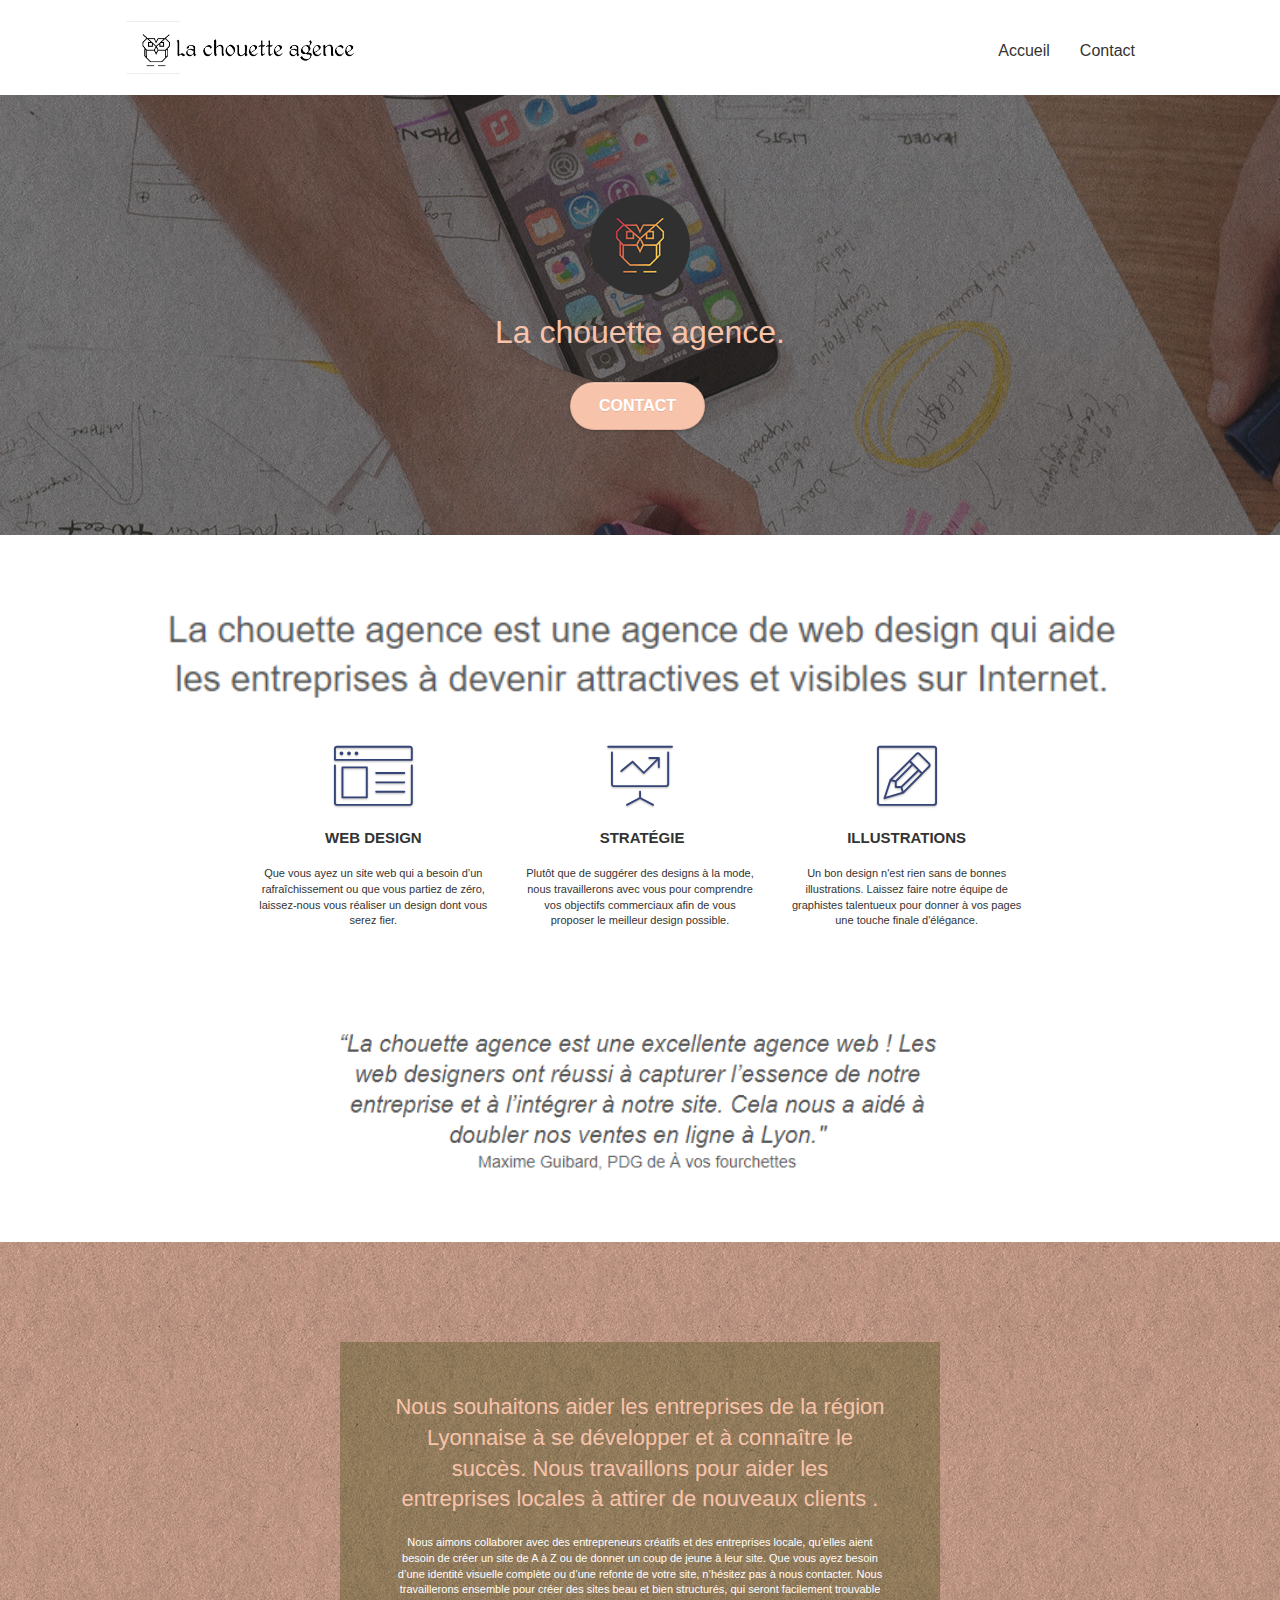
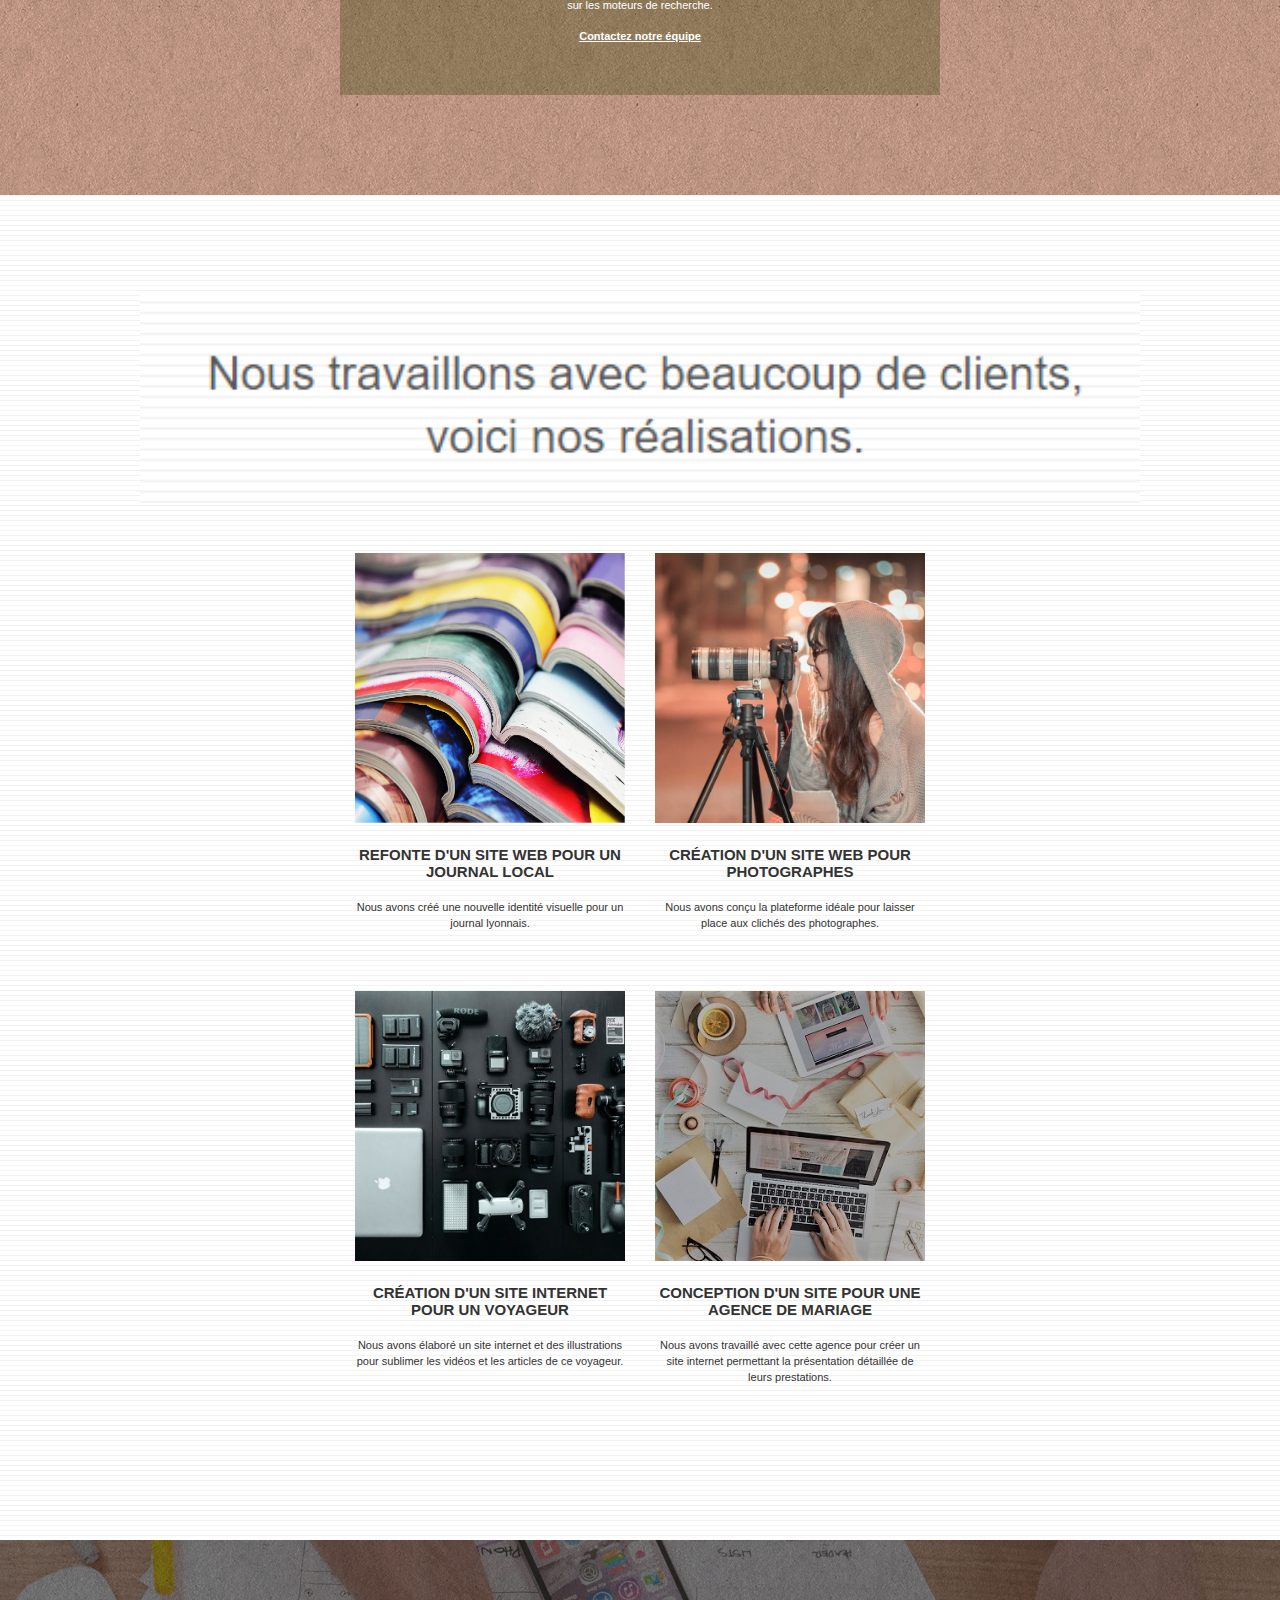
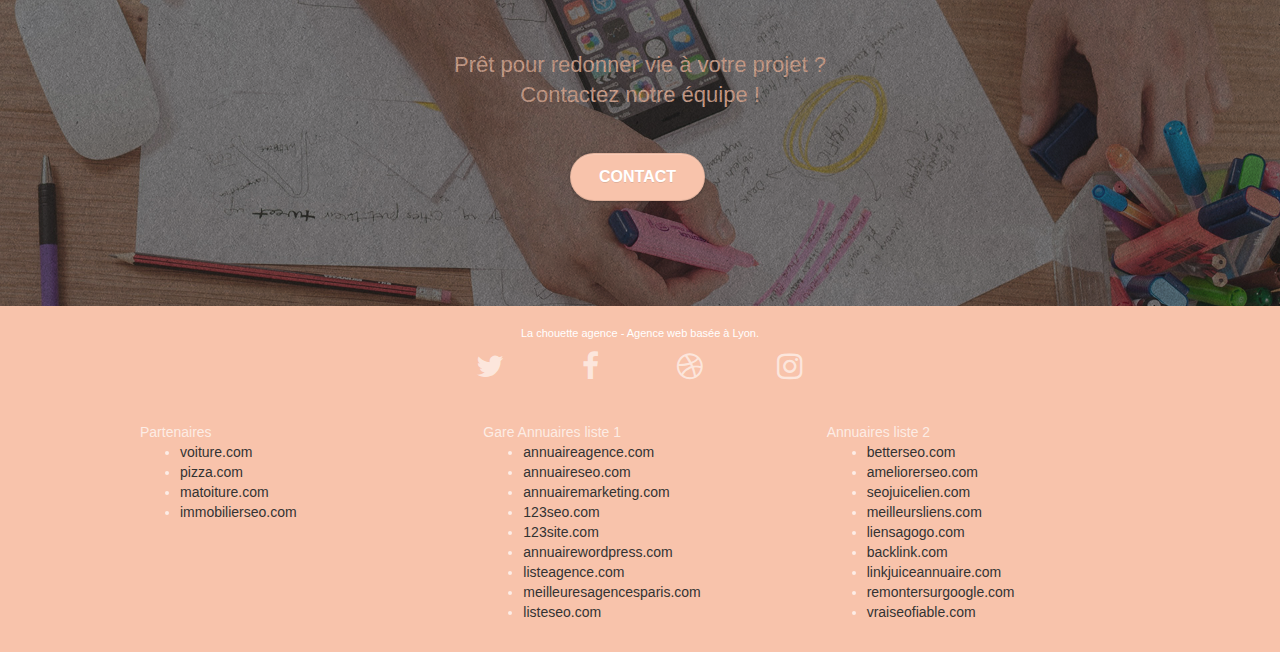
<file: index.html>
<!doctype html>
<html lang="fr">
<head>
    <meta charset="utf-8">
    <meta name="keywords" content="seo, google, site web, site internet, agence design, Lyon, la chouette agence, accueil">
    <meta name="description" content="La chouette agence est une agence de web design à Lyon qui propose des services de création de site internet, développement de maquettes, stratégie e-marketing">
    <meta name="viewport" content="width=device-width, initial-scale=1.0, viewport-fit=cover">
    <link rel="shortcut icon" type="image/png" href="favicon.jpg">
    
	<link rel="stylesheet" type="text/css" href="./css/bootstrap.css">
	<link rel="stylesheet" type="text/css" href="style.css">
	<link rel="stylesheet" type="text/css" href="./css/font-awesome.css">
	<link rel="stylesheet" type="text/css" href="./css/et-line.css">
	
    
	<script src="./js/jquery-2.1.0.js"></script>
	<script src="./js/bootstrap.js"></script>
	<script src="./js/blocs.js"></script>
	<script src="./js/jquery.touchSwipe.js" defer></script>
	<script src="./js/gmaps.js"></script>

    <title>La chouette agence, entreprise web design à Lyon</title>

    
<!-- Analytics -->
 
<!-- Analytics END -->
    
</head>
<body>
<!-- Principal conteneur -->
<div class="page-container">
    
<!-- bloc-0 -->
<div class="bloc bgc-white l-bloc " id="bloc-0">
	<div class="container bloc-sm">

		<nav class="navbar row">
			<div class="navbar-header">
				<div class="keywords" style="color:#cccccc;font-size:1px;">Agence web à paris, stratégie web, web design, illustrations, design de site web, site web, web, internet, site internet, site</div>
				<a class="navbar-brand" href="index.html"><img src="img/la-chouette-agence.png" alt="paris web design logo agence web meilleure agence" height="40" /></a>
				<div class="keywords" style="color:#cccccc;font-size:1px;">Agence web à paris, stratégie web, web design, illustrations, design de site web, site web, web, internet, site internet, site</div>
				<button id="nav-toggle" type="button" class="ui-navbar-toggle navbar-toggle" data-toggle="collapse" data-target=".navbar-1">
					<span class="sr-only">Toggle navigation</span><span class="icon-bar"></span><span class="icon-bar"></span><span class="icon-bar"></span>
				</button>
			</div>
			<div class="collapse navbar-collapse navbar-1 special-dropdown-nav">
				<ul class="site-navigation nav navbar-nav">
					<li>
						<a href="index.html">Accueil</a>
					</li>
					<li>
					</li>
					<li>
						<a href="contact.html">Contact</a>
					</li>
				</ul>
			</div>
		</nav>
	</div>
</div>
<!-- bloc-0 END -->

<!-- bloc-1-presentation -->
<div class="bloc bgc-dark-slate-blue bg-banniere d-bloc bg-t-edge bloc-bg-texture texture-paper b-parallax" id="bloc-1-hero">
	<div class="container bloc-lg">
		<div class="row tight-width-whitespace">
			<div class="col-sm-12">
				<img src="img/logo.png" class="center-block image-resize-mode" width="100" alt="La chouette agence, agence web paris, création logo paris" />
				<h1 class="text-center hero-bloc-text tc-white ">
					La chouette agence.
				</h1>
				<div class="text-center">
					<a href="contact.html" class="btn btn-lg btn-clean btn-rd cta-hero btn-atomic-tangerine" id="cta-hero">Contact</a>
				</div>
			</div>
		</div>
	</div>
</div>
<!-- bloc-1-presentation END -->

<!-- bloc-2-services -->
<div class="bloc bgc-white l-bloc" id="bloc-2-services">
	<div class="container bloc-md">
		<div class="row">
			<div class="col-sm-12 text-center">
				<img alt="agence web, agence web paris, web design paris, stratégie web" src="img/title.png" class="img-txt"/>
			</div>
		</div>
		<div class="row voffset-lg med-width-whitespace">
			<div class="col-sm-4">
				<div class="text-center">
					<span class="et-icon-browser sm-shadow icon-dark-slate-blue icons icon-lg"></span>
				</div>
				<h3 class="mg-md text-center">
					Web design
				</h3>
				<p class="text-center ">
					Que vous ayez un site web qui a besoin d&rsquo;un rafraîchissement ou que vous partiez de zéro, laissez-nous vous réaliser un design dont vous serez fier.
				</p>
			</div>
			<div class="col-sm-4">
				<div class="text-center">
					<span class="et-icon-presentation sm-shadow icon-dark-slate-blue icons icon-lg"></span>
				</div>
				<h3 class="mg-md text-center">
					&nbsp;Stratégie
				</h3>
				<p class="text-center ">
					Plutôt que de suggérer des designs à la mode, nous travaillerons avec vous pour comprendre vos objectifs commerciaux afin de vous proposer le meilleur design possible.<br>
				</p>
			</div>
			<div class="col-sm-4">
				<div class="text-center">
					<span class="et-icon-edit sm-shadow icon-dark-slate-blue icons icon-lg"></span>
				</div>
				<h3 class="mg-md text-center">
					Illustrations
				</h3>
				<p class="text-center ">
					Un bon design n'est rien sans de bonnes illustrations. Laissez faire notre équipe de graphistes talentueux pour donner à vos pages une touche finale d'élégance.
				</p>
			</div>
		</div>
		<div class="row voffset-lg voffset">
			<div class="col-xs-12 col-md-8 col-md-offset-2 text-center">
				<img alt="agence web, agence web paris, web design paris, stratégie web" src="img/citation.png" loading="lazy" class="img-txt"/>

			</div>
		</div>
	</div>
</div>
<!-- bloc-2-services END -->

<!-- bloc-3-what-i-do -->
<div class="bloc tc-white bgc-atomic-tangerine bg-presentation d-bloc bloc-bg-texture texture-paper b-parallax" id="bloc-3-what-i-do">
	<div class="container bloc-lg">
		<div class="row tight-width-whitespace black-background">
			<div class="col-sm-12">
				<h2 class="mg-md text-center tc-white">
					Nous souhaitons aider les entreprises de la région Lyonnaise à se développer et à connaître le succès. Nous travaillons pour aider les entreprises locales à attirer de nouveaux clients .<br>
				</h2>
				<p class="text-center white">
					Nous aimons collaborer avec des entrepreneurs créatifs et des entreprises locale, qu’elles aient besoin de créer un site de A à Z ou de donner un coup de jeune à leur site. Que vous ayez besoin d’une identité visuelle complète ou d’une refonte de votre site, n’hésitez pas à nous contacter. Nous travaillerons ensemble pour créer des sites beau et bien structurés, qui seront facilement trouvable sur les moteurs de recherche. <br><br><a class="ltc-white bold-link" href="contact.html">Contactez notre équipe</a><br>
				</p>
			</div>
		</div>
	</div>
</div>
<!-- bloc-3-what-i-do END -->

<!-- bloc-4-portfolio -->
<div class="bloc bgc-white bg-lines-h2-bg bg-repeat l-bloc" id="bloc-4-portfolio">
	<div class="container bloc-lg">
		<div class="row">
			<div class="col-sm-12 text-center">
				<img alt="agence web, agence web paris, web design paris, stratégie web" src="img/title2.png" loading="lazy" class="img-txt"/>
			</div>
		</div>
		<div class="row tight-width-whitespace portfolio-row">
			<div class="col-sm-6">
				<a href="#" data-lightbox="img/1.jpg" data-gallery-id="gallery-1" data-caption="Refonte d'un site web pour un journal local" data-frame="snapshot-lb"><img src="img/1.jpg" alt="paris web design logo agence web meilleure agence et refonte site web journal" class="img-responsive portfolio-thumb" loading="lazy"/></a>
				<h3 class="mg-md text-center">
					Refonte d'un site web pour un journal local
				</h3>
				<p class="text-center">
					Nous avons créé une nouvelle identité visuelle pour un journal lyonnais.
				</p>
			</div>
			<div class="col-sm-6">
				<a href="#" data-lightbox="img/2.jpg" data-gallery-id="gallery-1" data-caption="Création d'un site web pour photographes" data-frame="snapshot-lb"><img src="img/2.jpg" class="img-responsive portfolio-thumb" alt="paris web design logo agence web meilleure agence, Création d'un site web pour photographes" loading="lazy"/></a>
				<h3 class="mg-md text-center">
					Création d'un site web pour photographes
				</h3>
				<p class="text-center">
					Nous avons conçu la plateforme idéale pour laisser place aux clichés des photographes.
				</p>
			</div>
		</div>
		<div class="row tight-width-whitespace portfolio-row">
			<div class="col-sm-6">
				<a href="#" data-lightbox="img/3.jpg" data-gallery-id="gallery-1" data-caption="Création d'un site internet pour un voyageur" data-frame="snapshot-lb"><img src="img/3.jpg" class="img-responsive portfolio-thumb" alt="paris web design logo agence web meilleure agence, Création d'un site web pour voyageur" loading="lazy"/></a>
				<h3 class="mg-md text-center">
					Création d'un site internet pour un voyageur
				</h3>
				<p class="text-center">
					Nous avons élaboré un site internet et des illustrations pour sublimer les vidéos et les articles de ce voyageur.
				</p>
			</div>
			<div class="col-sm-6">
				<a href="#" data-lightbox="img/4.jpg" data-gallery-id="gallery-1" data-caption="Conception d'un site pour une agence de mariage" data-frame="snapshot-lb"><img src="img/4.jpg" class="img-responsive portfolio-thumb" alt="paris web design logo agence web meilleure agence, Création d'un site web pour agence de mariage" loading="lazy"/></a>
				<h3 class="mg-md text-center">
					Conception d'un site pour une agence de mariage
				</h3>
				<p class="text-center">
					Nous avons travaillé avec cette agence pour créer un site internet permettant la présentation détaillée de leurs prestations.
				</p>
			</div>
		</div>
	</div>
</div>
<!-- bloc-4-portfolio END -->

<!-- bloc-5-cta -->
<div class="bloc bgc-dark-slate-blue bg-banniere d-bloc bloc-bg-texture texture-paper" id="bloc-5-cta">
	<div class="container bloc-lg">
		<div class="row">
			<h2 class="mg-md text-center tc-white">
				Prêt pour redonner vie à votre projet ?<br>Contactez notre équipe !
			</h2>
			<div class="col-sm-12 text-center">
				<a href="contact.html" class="btn btn-atomic-tangerine btn-clean btn-rd btn-lg cta-hero">Contact</a>
			</div>
		</div>
	</div>
</div>
<!-- bloc-5-cta END -->

<!-- Footer - bloc-8 -->
<div class="bloc bgc-atomic-tangerine d-bloc" id="bloc-8">
	<div class="container bloc-sm">
		<div class="row">
			<div class="col-sm-12">
				<p class="text-center white">
					La chouette agence - Agence web basée à Lyon.<br>
				</p>
				<div class="row row-no-gutters social">
					<div class="col-sm-3">
						<div class="text-center">
							<a class="social" href="index.html" title="icône de réseau social Twitter"><span class="fa fa-twitter icon-md"></span></a>
						</div>
					</div>
					<div class="col-sm-3">
						<div class="text-center">
							<a class="social" href="index.html" title="icône de réseau social Facebook"><span class="fa fa-facebook icon-md"></span></a>
						</div>
					</div>
					<div class="col-sm-3">
						<div class="text-center">
							<a class="social" href="index.html" title="icône de réseau social Dribbble"><span class="fa fa-dribbble icon-md"></span></a>
						</div>
					</div>
					<div class="col-sm-3">
						<div class="text-center">
							<a class="social" href="index.html" title="icône de réseau social Instagram"><span class="fa fa-instagram icon-md"></span></a>
						</div>
					</div>
					<div class="keywords" style="color:#f8c3ab;">Agence web à paris, stratégie web, web design, illustrations, design de site web, site web, web, internet, site internet, site</div>
				</div>
				<div class="row">
					<div class="col-sm-4">
						Partenaires
							<ul>
								<li><a href="voiture.com">voiture.com</a></li>
								<li><a href="pizza.com">pizza.com</a></li>
								<li><a href="matoiture.com">matoiture.com</a></li>
								<li><a href="immobilierseo.com">immobilierseo.com</a></li>
							</ul>		
					</div>
					<div class="col-sm-4">Gare
						Annuaires liste 1
						<ul>
							<li><a href="annuaireagence.com">annuaireagence.com</a></li>
							<li><a href="annuaireseo.com">annuaireseo.com</a></li>
							<li><a href="annuairemarketing.com">annuairemarketing.com</a></li>
							<li><a href="123seoture.com">123seo.com</a></li>
							<li><a href="123site.com">123site.com</a></li>
							<li><a href="annuairewordpress.com">annuairewordpress.com</a></li>
							<li><a href="listeagence.com">listeagence.com</a></li>
							<li><a href="meilleuresagencesparis.com">meilleuresagencesparis.com</a></li>
							<li><a href="listeseo.com">listeseo.com</a></li>
						</ul>
					</div>
					<div class="col-sm-4">
						Annuaires liste 2
						<ul>
							<li><a href="betterseo.com">betterseo.com</a></li>
							<li><a href="ameliorerseo.com">ameliorerseo.com</a></li>
							<li><a href="seojuicelien.com">seojuicelien.com</a></li>
							<li><a href="meilleursliens.com">meilleursliens.com</a></li>
							<li><a href="liensagogo.com">liensagogo.com</a></li>
							<li><a href="backlink.com">backlink.com</a></li>
							<li><a href="linkjuiceannuaire.com">linkjuiceannuaire.com</a></li>
							<li><a href="remontersurgoogle.com">remontersurgoogle.com</a></li>
							<li><a href="vraiseofiable.com">vraiseofiable.com</a></li>
						</ul>
					</div>
				</div>
			</div>
		</div>
	</div>
</div>
<!-- Footer - bloc-8 END -->

</div>
<!-- Principal conteneur END -->
    

</body>
</html>
</file>
<file: style.css>
body {
    margin: 0;
    padding: 0;
    background: #FFF;
    overflow-x: hidden;
    -webkit-font-smoothing: antialiased;
    -moz-osx-font-smoothing: grayscale;
}

a,
button {
    transition: all .3s ease-in-out;
    outline: none!important;
}

a:hover {
    text-decoration: none;
    cursor: pointer;
}

#page-loading-blocs-notifaction {
    position: fixed;
    top: 0;
    bottom: 0;
    width: 100%;
    z-index: 100000;
    background: #FFFFFF url("img/pageload-spinner.gif") no-repeat center center;
}

.bloc {
    width: 100%;
    clear: both;
    background: 50% 50% no-repeat;
    padding: 0 50px;
    -webkit-background-size: cover;
    -moz-background-size: cover;
    -o-background-size: cover;
    background-size: cover;
    position: relative;
}

.bloc .container {
    padding-left: 0;
    padding-right: 0;
}

.bloc-lg {
    padding: 100px 50px;
}

.bloc-md {
    padding: 50px;
}

.bloc-sm {
    padding: 20px 50px;
}

.bg-center,
.bg-l-edge,
.bg-r-edge,
.bg-t-edge,
.bg-b-edge,
.bg-tl-edge,
.bg-bl-edge,
.bg-tr-edge,
.bg-br-edge,
.bg-repeat {
    -webkit-background-size: auto!important;
    -moz-background-size: auto!important;
    -o-background-size: auto!important;
    background-size: auto!important;
}

.bg-repeat {
    background: repeat;
}

.bg-t-edge {
    background: top no-repeat;
}

.bloc-bg-texture::before {
    content: "";
    background-size: 2px 2px;
    position: absolute;
    top: 0;
    bottom: 0;
    left: 0;
    right: 0;
}

.texture-paper::before {
    background: url("img/texture-paper.png");
    background-size: 280px 280px;
}

.b-parallax {
    background-attachment: fixed;
}

.d-bloc {
    color: rgba(255, 255, 255, .7);
}

.d-bloc button:hover {
    color: rgba(255, 255, 255, .9);
}

.d-bloc .icon-round,
.d-bloc .icon-square,
.d-bloc .icon-rounded,
.d-bloc .icon-semi-rounded-a,
.d-bloc .icon-semi-rounded-b {
    border-color: rgba(255, 255, 255, .9);
}

.d-bloc .divider-h span {
    border-color: rgba(255, 255, 255, .2);
}

.d-bloc .a-btn,
.d-bloc .navbar a,
.d-bloc .navbar-brand,
.d-bloc a .icon-sm,
.d-bloc a .icon-md,
.d-bloc a .icon-lg,
.d-bloc a .icon-xl,
.d-bloc h1 a,
.d-bloc h2 a,
.d-bloc h3 a,
.d-bloc h4 a,
.d-bloc h5 a,
.d-bloc h6 a,
.d-bloc p a {
    color: rgba(255, 255, 255, .6);
}

.d-bloc .a-btn:hover,
.d-bloc .navbar a:hover,
.d-bloc .navbar-brand:hover,
.d-bloc a:hover .icon-sm,
.d-bloc a:hover .icon-md,
.d-bloc a:hover .icon-lg,
.d-bloc a:hover .icon-xl,
.d-bloc h1 a:hover,
.d-bloc h2 a:hover,
.d-bloc h3 a:hover,
.d-bloc h4 a:hover,
.d-bloc h5 a:hover,
.d-bloc h6 a:hover,
.d-bloc p a:hover {
    color: rgba(255, 255, 255, 1);
}

.d-bloc .navbar-toggle .icon-bar {
    background: rgba(255, 255, 255, 1);
}

.d-bloc .btn-wire,
.d-bloc .btn-wire:hover {
    color: rgba(255, 255, 255, 1);
    border-color: rgba(255, 255, 255, 1);
}

.d-bloc .panel {
    color: rgba(0, 0, 0, .5);
}

.d-bloc .panel button:hover {
    color: rgba(0, 0, 0, .7);
}

.d-bloc .panel icon {
    border-color: rgba(0, 0, 0, .7);
}

.d-bloc .panel .divider-h span {
    border-color: rgba(0, 0, 0, .1);
}

.d-bloc .panel .a-btn {
    color: rgba(0, 0, 0, .6);
}

.d-bloc .panel .a-btn:hover {
    color: rgba(0, 0, 0, 1);
}

.d-bloc .panel .btn-wire,
.d-bloc .panel .btn-wire:hover {
    color: rgba(0, 0, 0, .7);
    border-color: rgba(0, 0, 0, .3);
}

.d-bloc .panel,
.l-bloc {
    color: rgba(0, 0, 0, .5);
}

.d-bloc .panel button:hover,
.l-bloc button:hover {
    color: rgba(0, 0, 0, .7);
}

.l-bloc .icon-round,
.l-bloc .icon-square,
.l-bloc .icon-rounded,
.l-bloc .icon-semi-rounded-a,
.l-bloc .icon-semi-rounded-b {
    border-color: rgba(0, 0, 0, .7);
}

.d-bloc .panel .divider-h span,
.l-bloc .divider-h span {
    border-color: rgba(0, 0, 0, .1);
}

.d-bloc .panel .a-btn,
.l-bloc .a-btn,
.l-bloc .navbar a,
.l-bloc .navbar-brand,
.l-bloc a .icon-sm,
.l-bloc a .icon-md,
.l-bloc a .icon-lg,
.l-bloc a .icon-xl,
.l-bloc h1 a,
.l-bloc h2 a,
.l-bloc h3 a,
.l-bloc h4 a,
.l-bloc h5 a,
.l-bloc h6 a,
.l-bloc p a {
    color: rgba(0, 0, 0, .6);
}

.d-bloc .panel .a-btn:hover,
.l-bloc .a-btn:hover,
.l-bloc .navbar a:hover,
.l-bloc .navbar-brand:hover,
.l-bloc a:hover .icon-sm,
.l-bloc a:hover .icon-md,
.l-bloc a:hover .icon-lg,
.l-bloc a:hover .icon-xl,
.l-bloc h1 a:hover,
.l-bloc h2 a:hover,
.l-bloc h3 a:hover,
.l-bloc h4 a:hover,
.l-bloc h5 a:hover,
.l-bloc h6 a:hover,
.l-bloc p a:hover {
    color: rgba(0, 0, 0, 1);
}

.l-bloc .navbar-toggle .icon-bar {
    color: rgba(0, 0, 0, .6);
}

.d-bloc .panel .btn-wire,
.d-bloc .panel .btn-wire:hover,
.l-bloc .btn-wire,
.l-bloc .btn-wire:hover {
    color: rgba(0, 0, 0, .7);
    border-color: rgba(0, 0, 0, .3);
}

.voffset {
    margin-top: 30px;
}

.voffset-lg {
    margin-top: 80px;
}

.row-no-gutters {
    margin-right: 0;
    margin-left: 0;
}

.row.row-no-gutters > [class^="col-"],
.row.row-no-gutters > [class*=" col-"] {
    padding-right: 0;
    padding-left: 0;
}

#bloc-1-hero h1 {
    font-size: 32px;
}

.navbar {
    margin-bottom: 0;
    z-index: 1;
}

.navbar-brand {
    height: auto;
    padding: 3px 15px;
    font-size: 25px;
    font-weight: normal;
    font-weight: 600;
    line-height: 44px;
}

.navbar-brand img {
    max-height: 200px;
    margin: 0 5px 0 0;
    display: inline;
}

.navbar-brand img[src$=svg] {
    min-width: 100px;
}

.nav-center .navbar-brand img {
    margin: 0;
}

.navbar .nav {
    padding-top: 2px;
    margin-right: -16px;
    float: right;
    z-index: 1;
}

.nav > li {
    float: left;
    margin-top: 4px;
    font-size: 16px;
}

.navbar-nav .open .dropdown-menu > li > a {
    text-align: inherit;
}

.nav > li a:hover,
.nav > li a:focus {
    background: transparent;
}

.navbar-toggle {
    margin: 10px 10px 0 0;
    border: 0px;
}

.navbar-toggle:hover {
    background: transparent!important;
}

.navbar-toggle .icon-bar {
    background-color: rgba(0, 0, 0, .5);
    width: 26px;
}

.nav-invert .navbar .nav {
    float: left;
}

.nav-invert .navbar-header,
.nav-invert .navbar-brand {
    float: right;
    position: relative;
    z-index: 2;
}

@media (min-width: 768px) {
    .site-navigation {
        position: absolute;
        top: 50%;
        right: 20px;
        transform: translate(0, -50%);
        -webkit-transform: translateY(-50%);
    }
    .nav > li .dropdown-menu a,
    .nav > li .dropdown-menu a:hover {
        color: #484848;
    }
    .nav-invert .site-navigation {
        left: 0;
        right: 0;
    }
    .nav-center {
        text-align: center;
    }
    .nav-center .navbar-header {
        width: 100%;
    }
    .nav-center .navbar-header,
    .nav-center .navbar-brand,
    .nav-center .nav > li {
        float: none;
        display: inline-block;
    }
    .nav-center .site-navigation {
        position: relative;
        width: 100%;
        right: 0;
        margin-right: 0px;
        margin-top: 20px;
    }
    .nav-center.mini-nav .navbar-toggle {
        float: none;
        margin: 10px auto 0;
    }
}

.nav > li > .dropdown a {
    background: none!important;
    display: block;
    padding: 14px 15px;
}

nav .caret {
    margin: 0 5px;
}

.dropdown-menu .dropdown-menu {
    top: -8px;
    left: 100%;
}

.dropdown-menu .dropmenu-flow-right {
    top: 100%;
    left: 0;
    margin-left: -1px;
    border-top-left-radius: 0;
    border-top-right-radius: 0;
}

.dropdown-menu .dropdown span {
    border: 4px solid black;
    border-top-color: transparent;
    border-right-color: transparent;
    border-bottom-color: transparent;
    margin: 6px -5px 0 0!important;
    float: right;
}

.mg-md {
    margin-top: 10px;
    margin-bottom: 20px;
}

.mg-lg {
    margin-top: 10px;
    margin-bottom: 40px;
}

.btn {
    margin: 0 5px 5px 0;
}

.btn.pull-right {
    margin: 0 0 5px 5px;
}

.btn-d,
.btn-d:hover,
.btn-d:focus {
    color: #FFF;
    background: rgba(0, 0, 0, .3);
}

button {
    outline: none!important;
}

.btn-rd {
    border-radius: 40px;
}

.btn-clean {
    border: 1px solid rgba(0, 0, 0, .08);
    border-bottom-color: rgba(0, 0, 0, .1);
    text-shadow: 0 1px 0 rgba(0, 0, 1, .1);
    box-shadow: 0 1px 3px rgba(0, 0, 1, .25), inset 0 1px 0 0 rgba(255, 255, 255, .15);
}

.icon-md {
    font-size: 30px!important;
}

.icon-lg {
    font-size: 60px!important;
}

.sm-shadow {
    text-shadow: 0 1px 2px rgba(0, 0, 0, .3);
}

.panel-sq,
.panel-sq .panel-heading,
.panel-sq .panel-footer {
    border-radius: 0;
}

.panel-rd {
    border-radius: 30px;
}

.panel-rd .panel-heading {
    border-radius: 29px 29px 0 0;
}

.panel-rd .panel-footer {
    border-radius: 0 0 29px 29px;
}

.form-control {
    border-color: rgba(0, 0, 0, .1);
    box-shadow: none;
}

.scrollToTop {
    width: 40px;
    height: 40px;
    position: fixed;
    bottom: 20px;
    right: 20px;
    opacity: 0;
    z-index: 500;
    transition: all .3s ease-in-out;
}

.scrollToTop span {
    margin-top: 6px;
}

.showScrollTop {
    font-size: 14px;
    opacity: 1;
}

a[data-lightbox] {
    position: relative;
    display: block;
    text-align: center;
}

a[data-lightbox]:hover::before {
    content: "+";
    font-family: "HelveticaNeue-Light", "Helvetica Neue Light", "Helvetica Neue", Helvetica, Arial;
    font-size: 32px;
    width: 50px;
    height: 50px;
    margin-left: -25px;
    border-radius: 50%;
    background: rgba(0, 0, 0, .6);
    color: #FFF;
    font-weight: 100;
    z-index: 1;
    position: absolute;
    top: 50%;
    transform: translateY(-50%);
    -webkit-transform: translateY(-50%);
}

a[data-lightbox]:hover img {
    opacity: 0.6;
    -webkit-animation-fill-mode: none;
    animation-fill-mode: none;
}

#lightbox-modal {
    display: flex;
    align-items: center;
}

#lightbox-modal .modal-dialog {
    width: 90%;
    max-width: 900px;
    margin: 0 auto 0;
}

#lightbox-modal .modal-dialog img {
    max-height: 90vh;
    margin: 0 auto;
}

.lightbox-caption {
    padding: 20px;
    color: #FFF;
    background: rgba(0, 0, 0, .5);
    position: absolute;
    left: 15px;
    right: 15px;
    bottom: 5px;
}

.close-lightbox {
    color: #FFF;
    font-size: 30px;
    position: absolute;
    top: 20px;
    right: 20px;
    z-index: 20;
    background: rgba(0, 0, 0, .5);
    border: none;
    line-height: 30px;
    padding: 0 9px 5px;
    opacity: 0.3;
}

.close-lightbox:hover,
.next-lightbox:hover,
.prev-lightbox:hover {
    opacity: 1.0;
    color: #FFF;
}

.next-lightbox,
.prev-lightbox {
    font-size: 20px;
    color: rgba(255, 255, 255, .9);
    background: rgba(0, 0, 0, .5);
    transition: all .2s ease-in-out;
    position: absolute;
    top: 45%;
    z-index: 1;
    opacity: 0.4;
}

.next-lightbox {
    padding: 6px 8px 1px 13px;
    right: 25px;
}

.prev-lightbox {
    padding: 6px 13px 1px 10px;
    left: 25px;
}

.snapshot-lb .modal-body {
    padding-bottom: 45px;
}

.snapshot-lb .lightbox-caption {
    padding: 0;
    color: rgba(0, 0, 0, .5);
    background: none;
}

h1,
h2,
h3,
h4,
h5,De fou quoi
h6,
p,
label,
.btn,
a {
    font-family: "helvetica";
    font-weight: 400;
    color: #333333!important;
}

.container {
    max-width: 1000px;
}

.hero-bloc-text {
    font-size: 38px;
}

.hero-bloc-text-sub {
    font-size: 36px;
}

.statement-bloc-text {
    line-height: 26px;
    font-style: italic;
    font-size: 20px;
    text-align: center;
    font-weight: lighter;
    max-width: 520px;
    margin: auto auto auto auto;
}

p {
    font-size: 11px;
}

.tight-width-whitespace {
    max-width: 600px;
    margin: auto auto auto auto;
}

.h1 {
    font-size: 20px;
    font-family: "Open Sans";
}

.cta-hero {
    margin-top: 22px;
    color: #FFFFFF!important;
    text-transform: uppercase;
    padding: 12px 28px 12px 28px;
    font-size: 16px;
    font-weight: 700;
}

.social {
    max-width: 400px;
    margin: auto auto auto auto;
}

h2 {
    font-size: 22px;
    line-height: 1.4em;
}

h3 {
    font-size: 15px;
    text-transform: uppercase;
    font-weight: 700;
    color: #333333!important;
}

.med-width-whitespace {
    max-width: 800px;
    margin: auto auto auto auto;
    box-shadow: 0px 0px 0px #000000;
}

h1 {
    color: #333333!important;
}

h4 {
    color: #333333!important;
}

.icons {
    margin-bottom: 14px;
    margin-top: 24px;
}

.white {
    color: #FFFFFF!important;
}

.portfolio-thumb {
    margin-bottom: 24px;
}

.portfolio-row {
    margin-bottom: 44px;
    margin-top: 50px;
}

.avatar {
    box-shadow: 0px 4px 9px rgba(0, 0, 0, 0.3);
}

.black-background {
    background-color: rgba(165, 147, 99, 0.7);
    padding: 40px 40px 40px 40px;
}

.bold-link {
    font-weight: 900;
    text-decoration: underline!important;
}

.bgc-white {
    background-color: #FFFFFF;
}

.bgc-dark-slate-blue {
    background-color: #364577;
}

.bgc-atomic-tangerine {
    background-color: #f8c3ab;
}

.tc-white {
    color: #f8c3ab!important;
}

.btn-atomic-tangerine {
    background: #f8c3ab;
    color: #FFFFFF!important;
}

.btn-atomic-tangerine:hover {
    background: #c27956!important;
    color: #FFFFFF!important;
}

.ltc-white {
    color: #FFFFFF!important;
}

.ltc-white:hover {
    color: #cccccc!important;
}

.ltc-atomic-tangerine {
    color: #f8c3ab!important;
}

.ltc-atomic-tangerine:hover {
    color: #c27956!important;
}

.icon-dark-slate-blue {
    color: #364577!important;
    border-color: #364577!important;
}

.bg-dots-bg {
    background-image: url("img/dots-bg.png");
}

.bg-lines-h2-bg {
    background-image: url("img/lines-h2-bg.png");
}

.bg-banniere {
    background-image: url("img/la-chouette-agence-banniere.jpg");
}

.bg-presentation {
    background-image: url("img/image-de-presentation.jpg");
}

@media (max-width: 1024px) {
    .bloc {
        padding-left: 20px;
        padding-right: 20px;
    }
    .bloc.full-width-bloc,
    .bloc-tile-2.full-width-bloc .container,
    .bloc-tile-3.full-width-bloc .container,
    .bloc-tile-4.full-width-bloc .container {
        padding-left: 0;
        padding-right: 0;
    }
}

@media (max-width: 992px) and (min-width: 768px) {
    .navbar .nav {
        max-width: 80%
    }
    .nav-center.navbar .nav {
        max-width: 100%
    }
}

@media only screen and (min-width: 768px) and (max-width: 1024px) and (orientation: landscape) {
    .b-parallax {
        background-attachment: scroll;
    }
}

@media only screen and (min-width: 1024px) and (max-width: 1366px) and (-webkit-min-device-pixel-ratio: 1.5) {
    .b-parallax {
        background-attachment: scroll;
    }
}

@media (max-width: 991px) {
    .container {
        width: 100%;
    }
    .b-parallax {
        background-attachment: scroll;
    }
    .page-container,
    #hero-bloc {
        overflow-x: hidden;
        position: relative;
    }
    .bloc {
        padding: env(safe-area-inset-left);
        padding: env(safe-area-inset-right);
    }
    .bloc-group,
    .bloc-group .bloc {
        display: block;
        width: 100%;
    }
    .bloc-fill-screen .fill-bloc-top-edge,
    .bloc-fill-screen .fill-bloc-bottom-edge {
        padding: 0 20px;
        padding: env(safe-area-inset-left);
        padding: env(safe-area-inset-right);
    }
}

@media (max-width: 767px) {
    .page-container {
        overflow-x: hidden;
        position: relative;
    }
    h1,
    h2,
    h3,
    h4,
    h5,
    h6,
    p,
    #disqus_thread {
        padding-left: 10px!important;
        padding-right: 10px!important;
    }
    .b-parallax {
        background-attachment: scroll;
    }
    .navbar .nav {
        padding-top: 0;
        border-top: 1px solid rgba(0, 0, 0, .2);
        float: none!important;
    }
    .navbar.row {
        margin-left: 0;
        margin-right: 0;
    }
    .site-navigation {
        position: inherit;
        transform: none;
        -webkit-transform: none;
        -ms-transform: none;
    }
    .nav > li {
        margin-top: 0;
        border-bottom: 1px solid rgba(0, 0, 0, .1);
        background: rgba(0, 0, 0, .05);
        text-align: left;
        padding-left: 15px;
        width: 100%;
    }
    .nav > li:hover {
        background: rgba(0, 0, 0, .08);
    }
    .dropdown .dropdown a .caret {
        float: none;
        margin: 5px 0 0 10px!important;
        border: 4px solid black;
        border-bottom-color: transparent;
        border-right-color: transparent;
        border-left-color: transparent;
    }
    #hero-bloc .navbar .nav {
        background: rgba(0, 0, 0, .8);
    }
    #hero-bloc .navbar .nav a {
        color: rgba(255, 255, 255, .6);
    }
    .hero {
        padding: 50px 0;
    }
    .hero-nav {
        left: -1px;
        right: -1px;
    }
    .navbar-collapse {
        padding: 0;
        overflow-x: hidden;
        -webkit-box-shadow: none;
        box-shadow: none;
    }
    .navbar-brand img {
        max-height: 40px;
        width: auto;
    }
    .nav-invert .navbar-header {
        float: none;
        width: 100%;
    }
    .nav-invert .navbar-toggle {
        float: left;
        margin-left: 10px;
    }
    .bloc {
        padding-left: 0;
        padding-right: 0;
    }
    .bloc-xxl,
    .bloc-xl,
    .bloc-lg {
        padding: 40px 0;
    }
    .bloc-sm,
    .bloc-md {
        padding-left: 0;
        padding-right: 0;
    }
    .bloc-tile-2 .container,
    .bloc-tile-3 .container,
    .bloc-tile-4 .container,
    .bloc-fill-screen .fill-bloc-top-edge,
    .bloc-fill-screen .fill-bloc-bottom-edge {
        padding-left: 0;
        padding-right: 0;
    }
    .a-block {
        padding: 0 10px;
    }
    .btn-dwn {
        display: none;
    }
    .voffset {
        margin-top: 5px;
    }
    .voffset-md {
        margin-top: 20px;
    }
    .voffset-lg {
        margin-top: 30px;
    }
    form {
        padding: 5px;
    }
    .close-lightbox {
        display: inline-block;
    }
    .blocsapp-device-iphone5 {
        background-size: 216px 425px;
        padding-top: 60px;
        width: 216px;
        height: 425px;
    }
    .blocsapp-device-iphone5 img {
        width: 180px;
        height: 320px;
    }
}

@media (max-width: 400px) {
    .bloc {
        padding-left: 0;
        padding-right: 0;
    }
}

@media (max-width: 767px) {
    .bloc-mob-center-text {
        text-align: center;
    }
}

/* Modifications d'optimisation */

/* responsivité des images-textes de page d'accueil */
.img-txt
{
    width: 100%;
}
</file>
<file: css/et-line.css>
@font-face {
    font-family: et-line;
    src: url(../fonts/et-line.eot);
    src: url(../fonts/et-line.eot?#iefix) format('embedded-opentype'), url(../fonts/et-line.woff) format('woff'), url(../fonts/et-line.ttf) format('truetype'), url(../fonts/et-line.svg#et-line) format('svg');
    font-weight: 400;
    font-style: normal
}

.et-icon-adjustments,
.et-icon-alarmclock,
.et-icon-anchor,
.et-icon-aperture,
.et-icon-attachment,
.et-icon-bargraph,
.et-icon-basket,
.et-icon-beaker,
.et-icon-bike,
.et-icon-book-open,
.et-icon-briefcase,
.et-icon-browser,
.et-icon-calendar,
.et-icon-camera,
.et-icon-caution,
.et-icon-chat,
.et-icon-circle-compass,
.et-icon-clipboard,
.et-icon-clock,
.et-icon-cloud,
.et-icon-compass,
.et-icon-desktop,
.et-icon-dial,
.et-icon-document,
.et-icon-documents,
.et-icon-download,
.et-icon-dribbble,
.et-icon-edit,
.et-icon-envelope,
.et-icon-expand,
.et-icon-facebook,
.et-icon-flag,
.et-icon-focus,
.et-icon-gears,
.et-icon-genius,
.et-icon-gift,
.et-icon-global,
.et-icon-globe,
.et-icon-googleplus,
.et-icon-grid,
.et-icon-happy,
.et-icon-hazardous,
.et-icon-heart,
.et-icon-hotairballoon,
.et-icon-hourglass,
.et-icon-key,
.et-icon-laptop,
.et-icon-layers,
.et-icon-lifesaver,
.et-icon-lightbulb,
.et-icon-linegraph,
.et-icon-linkedin,
.et-icon-lock,
.et-icon-magnifying-glass,
.et-icon-map,
.et-icon-map-pin,
.et-icon-megaphone,
.et-icon-mic,
.et-icon-mobile,
.et-icon-newspaper,
.et-icon-notebook,
.et-icon-paintbrush,
.et-icon-paperclip,
.et-icon-pencil,
.et-icon-phone,
.et-icon-picture,
.et-icon-pictures,
.et-icon-piechart,
.et-icon-presentation,
.et-icon-pricetags,
.et-icon-printer,
.et-icon-profile-female,
.et-icon-profile-male,
.et-icon-puzzle,
.et-icon-quote,
.et-icon-recycle,
.et-icon-refresh,
.et-icon-ribbon,
.et-icon-rss,
.et-icon-sad,
.et-icon-scissors,
.et-icon-scope,
.et-icon-search,
.et-icon-shield,
.et-icon-speedometer,
.et-icon-strategy,
.et-icon-streetsign,
.et-icon-tablet,
.et-icon-target,
.et-icon-telescope,
.et-icon-toolbox,
.et-icon-tools,
.et-icon-tools-2,
.et-icon-trophy,
.et-icon-tumblr,
.et-icon-twitter,
.et-icon-upload,
.et-icon-video,
.et-icon-wallet,
.et-icon-wine {
    font-family: et-line;
    speak: none;
    font-style: normal;
    font-weight: 400;
    font-variant: normal;
    text-transform: none;
    line-height: 1;
    -webkit-font-smoothing: antialiased;
    -moz-osx-font-smoothing: grayscale;
    display: inline-block
}

.et-icon-mobile:before {
    content: "\e000"
}

.et-icon-laptop:before {
    content: "\e001"
}

.et-icon-desktop:before {
    content: "\e002"
}

.et-icon-tablet:before {
    content: "\e003"
}

.et-icon-phone:before {
    content: "\e004"
}

.et-icon-document:before {
    content: "\e005"
}

.et-icon-documents:before {
    content: "\e006"
}

.et-icon-search:before {
    content: "\e007"
}

.et-icon-clipboard:before {
    content: "\e008"
}

.et-icon-newspaper:before {
    content: "\e009"
}

.et-icon-notebook:before {
    content: "\e00a"
}

.et-icon-book-open:before {
    content: "\e00b"
}

.et-icon-browser:before {
    content: "\e00c"
}

.et-icon-calendar:before {
    content: "\e00d"
}

.et-icon-presentation:before {
    content: "\e00e"
}

.et-icon-picture:before {
    content: "\e00f"
}

.et-icon-pictures:before {
    content: "\e010"
}

.et-icon-video:before {
    content: "\e011"
}

.et-icon-camera:before {
    content: "\e012"
}

.et-icon-printer:before {
    content: "\e013"
}

.et-icon-toolbox:before {
    content: "\e014"
}

.et-icon-briefcase:before {
    content: "\e015"
}

.et-icon-wallet:before {
    content: "\e016"
}

.et-icon-gift:before {
    content: "\e017"
}

.et-icon-bargraph:before {
    content: "\e018"
}

.et-icon-grid:before {
    content: "\e019"
}

.et-icon-expand:before {
    content: "\e01a"
}

.et-icon-focus:before {
    content: "\e01b"
}

.et-icon-edit:before {
    content: "\e01c"
}

.et-icon-adjustments:before {
    content: "\e01d"
}

.et-icon-ribbon:before {
    content: "\e01e"
}

.et-icon-hourglass:before {
    content: "\e01f"
}

.et-icon-lock:before {
    content: "\e020"
}

.et-icon-megaphone:before {
    content: "\e021"
}

.et-icon-shield:before {
    content: "\e022"
}

.et-icon-trophy:before {
    content: "\e023"
}

.et-icon-flag:before {
    content: "\e024"
}

.et-icon-map:before {
    content: "\e025"
}

.et-icon-puzzle:before {
    content: "\e026"
}

.et-icon-basket:before {
    content: "\e027"
}

.et-icon-envelope:before {
    content: "\e028"
}

.et-icon-streetsign:before {
    content: "\e029"
}

.et-icon-telescope:before {
    content: "\e02a"
}

.et-icon-gears:before {
    content: "\e02b"
}

.et-icon-key:before {
    content: "\e02c"
}

.et-icon-paperclip:before {
    content: "\e02d"
}

.et-icon-attachment:before {
    content: "\e02e"
}

.et-icon-pricetags:before {
    content: "\e02f"
}

.et-icon-lightbulb:before {
    content: "\e030"
}

.et-icon-layers:before {
    content: "\e031"
}

.et-icon-pencil:before {
    content: "\e032"
}

.et-icon-tools:before {
    content: "\e033"
}

.et-icon-tools-2:before {
    content: "\e034"
}

.et-icon-scissors:before {
    content: "\e035"
}

.et-icon-paintbrush:before {
    content: "\e036"
}

.et-icon-magnifying-glass:before {
    content: "\e037"
}

.et-icon-circle-compass:before {
    content: "\e038"
}

.et-icon-linegraph:before {
    content: "\e039"
}

.et-icon-mic:before {
    content: "\e03a"
}

.et-icon-strategy:before {
    content: "\e03b"
}

.et-icon-beaker:before {
    content: "\e03c"
}

.et-icon-caution:before {
    content: "\e03d"
}

.et-icon-recycle:before {
    content: "\e03e"
}

.et-icon-anchor:before {
    content: "\e03f"
}

.et-icon-profile-male:before {
    content: "\e040"
}

.et-icon-profile-female:before {
    content: "\e041"
}

.et-icon-bike:before {
    content: "\e042"
}

.et-icon-wine:before {
    content: "\e043"
}

.et-icon-hotairballoon:before {
    content: "\e044"
}

.et-icon-globe:before {
    content: "\e045"
}

.et-icon-genius:before {
    content: "\e046"
}

.et-icon-map-pin:before {
    content: "\e047"
}

.et-icon-dial:before {
    content: "\e048"
}

.et-icon-chat:before {
    content: "\e049"
}

.et-icon-heart:before {
    content: "\e04a"
}

.et-icon-cloud:before {
    content: "\e04b"
}

.et-icon-upload:before {
    content: "\e04c"
}

.et-icon-download:before {
    content: "\e04d"
}

.et-icon-target:before {
    content: "\e04e"
}

.et-icon-hazardous:before {
    content: "\e04f"
}

.et-icon-piechart:before {
    content: "\e050"
}

.et-icon-speedometer:before {
    content: "\e051"
}

.et-icon-global:before {
    content: "\e052"
}

.et-icon-compass:before {
    content: "\e053"
}

.et-icon-lifesaver:before {
    content: "\e054"
}

.et-icon-clock:before {
    content: "\e055"
}

.et-icon-aperture:before {
    content: "\e056"
}

.et-icon-quote:before {
    content: "\e057"
}

.et-icon-scope:before {
    content: "\e058"
}

.et-icon-alarmclock:before {
    content: "\e059"
}

.et-icon-refresh:before {
    content: "\e05a"
}

.et-icon-happy:before {
    content: "\e05b"
}

.et-icon-sad:before {
    content: "\e05c"
}

.et-icon-facebook:before {
    content: "\e05d"
}

.et-icon-twitter:before {
    content: "\e05e"
}

.et-icon-googleplus:before {
    content: "\e05f"
}

.et-icon-rss:before {
    content: "\e060"
}

.et-icon-tumblr:before {
    content: "\e061"
}

.et-icon-linkedin:before {
    content: "\e062"
}

.et-icon-dribbble:before {
    content: "\e063"
}
</file>
